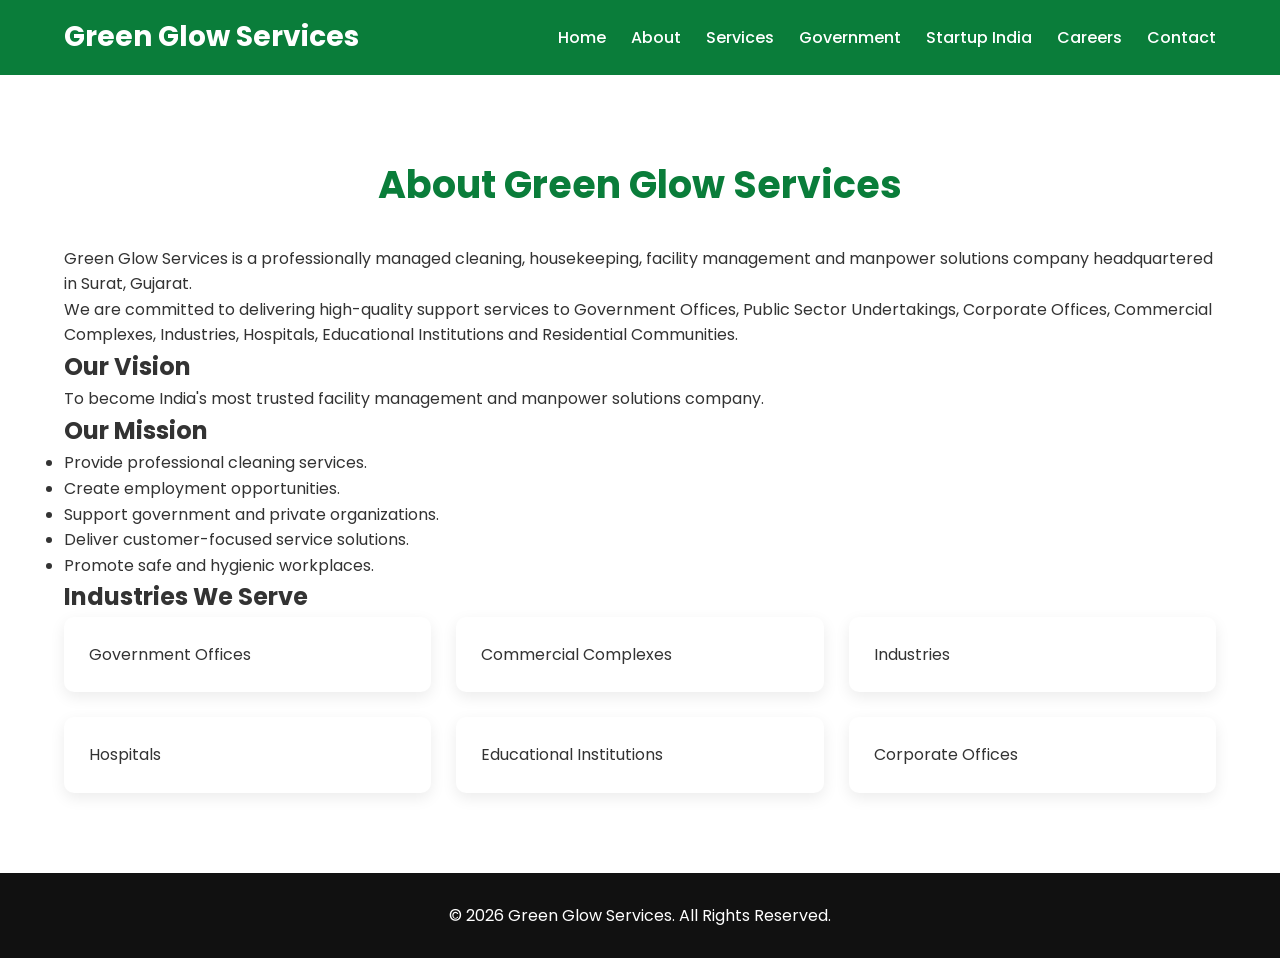
<file: about.html>
<!DOCTYPE html>
<html lang="en">
<head>
<meta charset="UTF-8">
<meta name="viewport" content="width=device-width, initial-scale=1.0">
<title>About Us | Green Glow Services</title>

<link rel="stylesheet" href="assets/css/style.css">

<link rel="preconnect" href="https://fonts.googleapis.com">
<link href="https://fonts.googleapis.com/css2?family=Poppins:wght@300;400;500;600;700&display=swap" rel="stylesheet">
</head>

<body>

<header>
<div class="container nav">

<div class="logo">
Green Glow Services
</div>

<nav>
<ul>
<li><a href="index.html">Home</a></li>
<li><a href="about.html">About</a></li>
<li><a href="services.html">Services</a></li>
<li><a href="government.html">Government</a></li>
<li><a href="startup-india.html">Startup India</a></li>
<li><a href="careers.html">Careers</a></li>
<li><a href="contact.html">Contact</a></li>
</ul>
</nav>

</div>
</header>

<section class="section">

<div class="container">

<h1 class="title">About Green Glow Services</h1>

<p>
Green Glow Services is a professionally managed cleaning, housekeeping,
facility management and manpower solutions company headquartered in Surat, Gujarat.
</p>

<p>
We are committed to delivering high-quality support services to Government Offices,
Public Sector Undertakings, Corporate Offices, Commercial Complexes,
Industries, Hospitals, Educational Institutions and Residential Communities.
</p>

<h2>Our Vision</h2>

<p>
To become India's most trusted facility management and manpower solutions company.
</p>

<h2>Our Mission</h2>

<ul>
<li>Provide professional cleaning services.</li>
<li>Create employment opportunities.</li>
<li>Support government and private organizations.</li>
<li>Deliver customer-focused service solutions.</li>
<li>Promote safe and hygienic workplaces.</li>
</ul>

<h2>Industries We Serve</h2>

<div class="grid">

<div class="card">Government Offices</div>
<div class="card">Commercial Complexes</div>
<div class="card">Industries</div>
<div class="card">Hospitals</div>
<div class="card">Educational Institutions</div>
<div class="card">Corporate Offices</div>

</div>

</div>

</section>

<footer>
<div class="container">
<p>© 2026 Green Glow Services. All Rights Reserved.</p>
</div>
</footer>

</body>
</html>
</file>
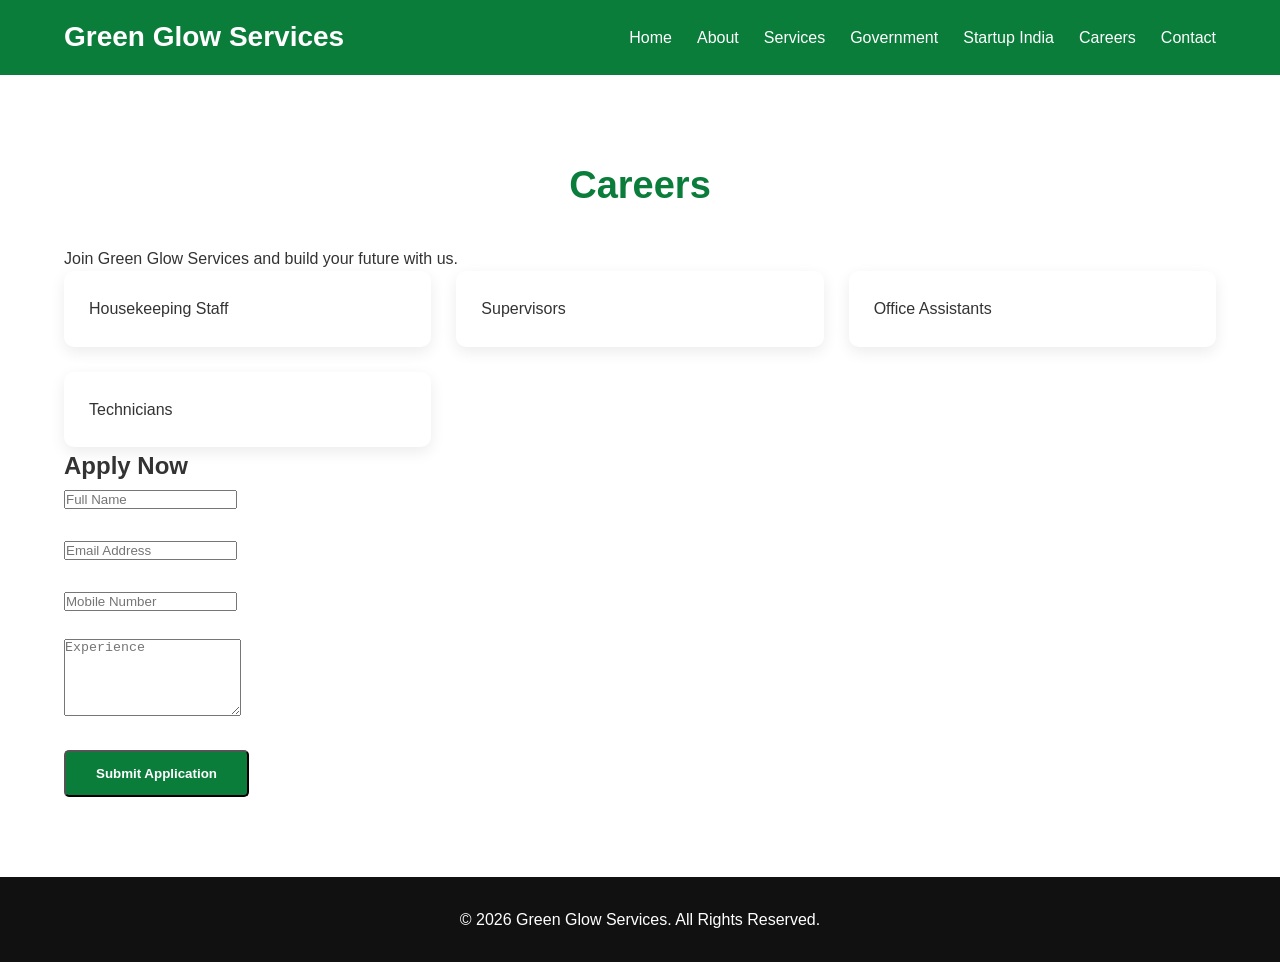
<file: careers.html>
<!DOCTYPE html>
<html lang="en">
<head>
<meta charset="UTF-8">
<meta name="viewport" content="width=device-width, initial-scale=1.0">
<title>Careers | Green Glow Services</title>
<link rel="stylesheet" href="assets/css/style.css">
</head>

<body>

<header>
<div class="container nav">

<div class="logo">Green Glow Services</div>

<nav>
<ul>
<li><a href="index.html">Home</a></li>
<li><a href="about.html">About</a></li>
<li><a href="services.html">Services</a></li>
<li><a href="government.html">Government</a></li>
<li><a href="startup-india.html">Startup India</a></li>
<li><a href="careers.html">Careers</a></li>
<li><a href="contact.html">Contact</a></li>
</ul>
</nav>

</div>
</header>

<section class="section">

<div class="container">

<h1 class="title">Careers</h1>

<p>
Join Green Glow Services and build your future with us.
</p>

<div class="grid">

<div class="card">Housekeeping Staff</div>
<div class="card">Supervisors</div>
<div class="card">Office Assistants</div>
<div class="card">Technicians</div>

</div>

<h2>Apply Now</h2>

<form>

<input type="text" placeholder="Full Name">

<br><br>

<input type="email" placeholder="Email Address">

<br><br>

<input type="tel" placeholder="Mobile Number">

<br><br>

<textarea rows="5" placeholder="Experience"></textarea>

<br><br>

<button class="btn">
Submit Application
</button>

</form>

</div>

</section>

<footer>
<div class="container">
<p>© 2026 Green Glow Services. All Rights Reserved.</p>
</div>
</footer>

</body>
</html>
</file>
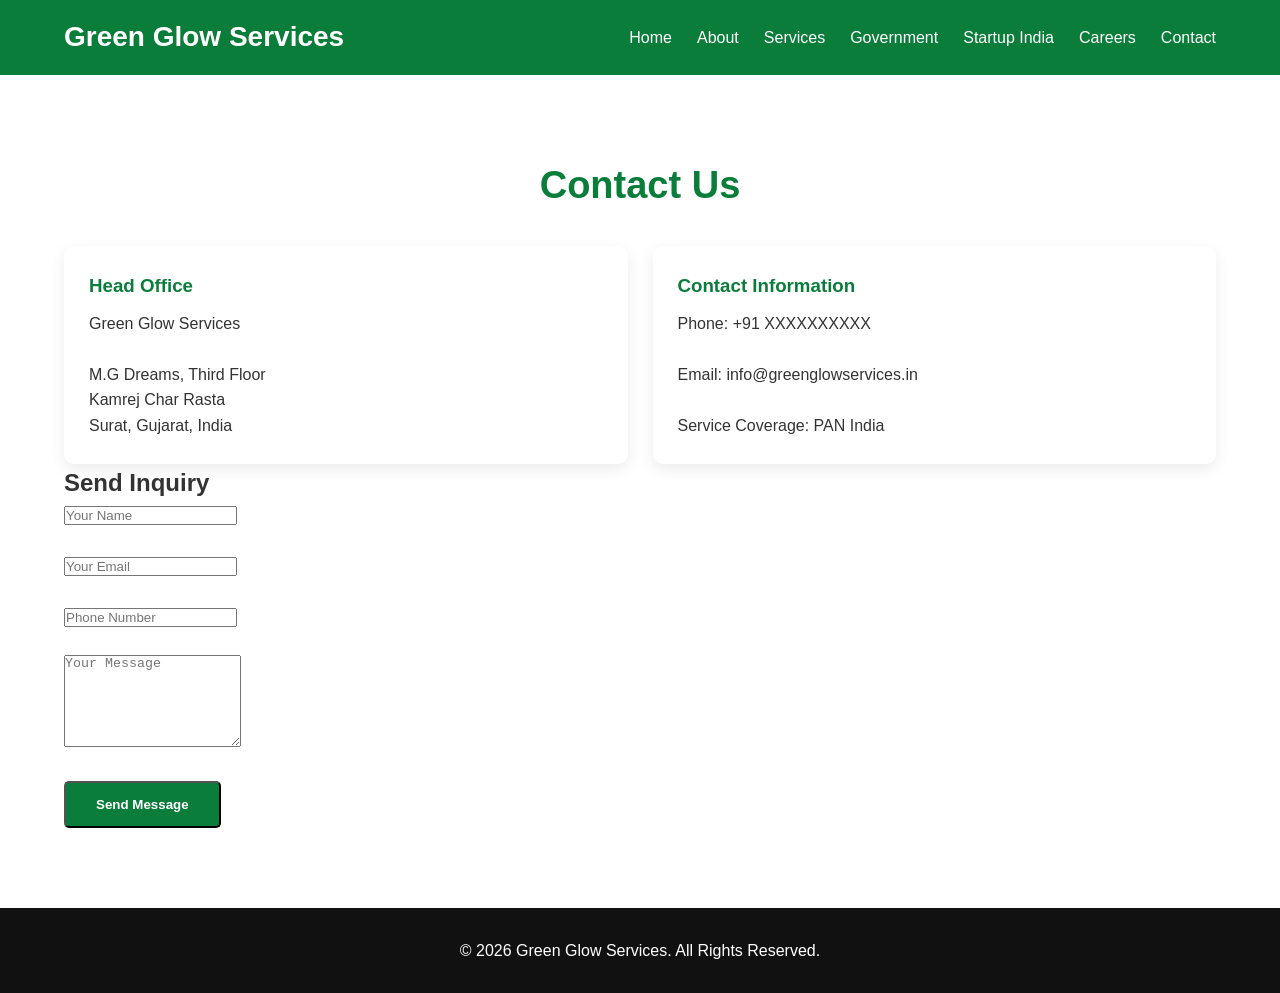
<file: contact.html>
<!DOCTYPE html>
<html lang="en">
<head>
<meta charset="UTF-8">
<meta name="viewport" content="width=device-width, initial-scale=1.0">
<title>Contact Us | Green Glow Services</title>
<link rel="stylesheet" href="assets/css/style.css">
</head>

<body>

<header>
<div class="container nav">

<div class="logo">Green Glow Services</div>

<nav>
<ul>
<li><a href="index.html">Home</a></li>
<li><a href="about.html">About</a></li>
<li><a href="services.html">Services</a></li>
<li><a href="government.html">Government</a></li>
<li><a href="startup-india.html">Startup India</a></li>
<li><a href="careers.html">Careers</a></li>
<li><a href="contact.html">Contact</a></li>
</ul>
</nav>

</div>
</header>

<section class="section">

<div class="container">

<h1 class="title">Contact Us</h1>

<div class="grid">

<div class="card">

<h3>Head Office</h3>

<p>
Green Glow Services<br><br>

M.G Dreams, Third Floor<br>
Kamrej Char Rasta<br>
Surat, Gujarat, India
</p>

</div>

<div class="card">

<h3>Contact Information</h3>

<p>
Phone: +91 XXXXXXXXXX<br><br>

Email: info@greenglowservices.in<br><br>

Service Coverage: PAN India
</p>

</div>

</div>

<h2>Send Inquiry</h2>

<form>

<input type="text" placeholder="Your Name">

<br><br>

<input type="email" placeholder="Your Email">

<br><br>

<input type="tel" placeholder="Phone Number">

<br><br>

<textarea rows="6" placeholder="Your Message"></textarea>

<br><br>

<button class="btn">
Send Message
</button>

</form>

</div>

</section>

<footer>
<div class="container">
<p>© 2026 Green Glow Services. All Rights Reserved.</p>
</div>
</footer>

</body>
</html>
</file>
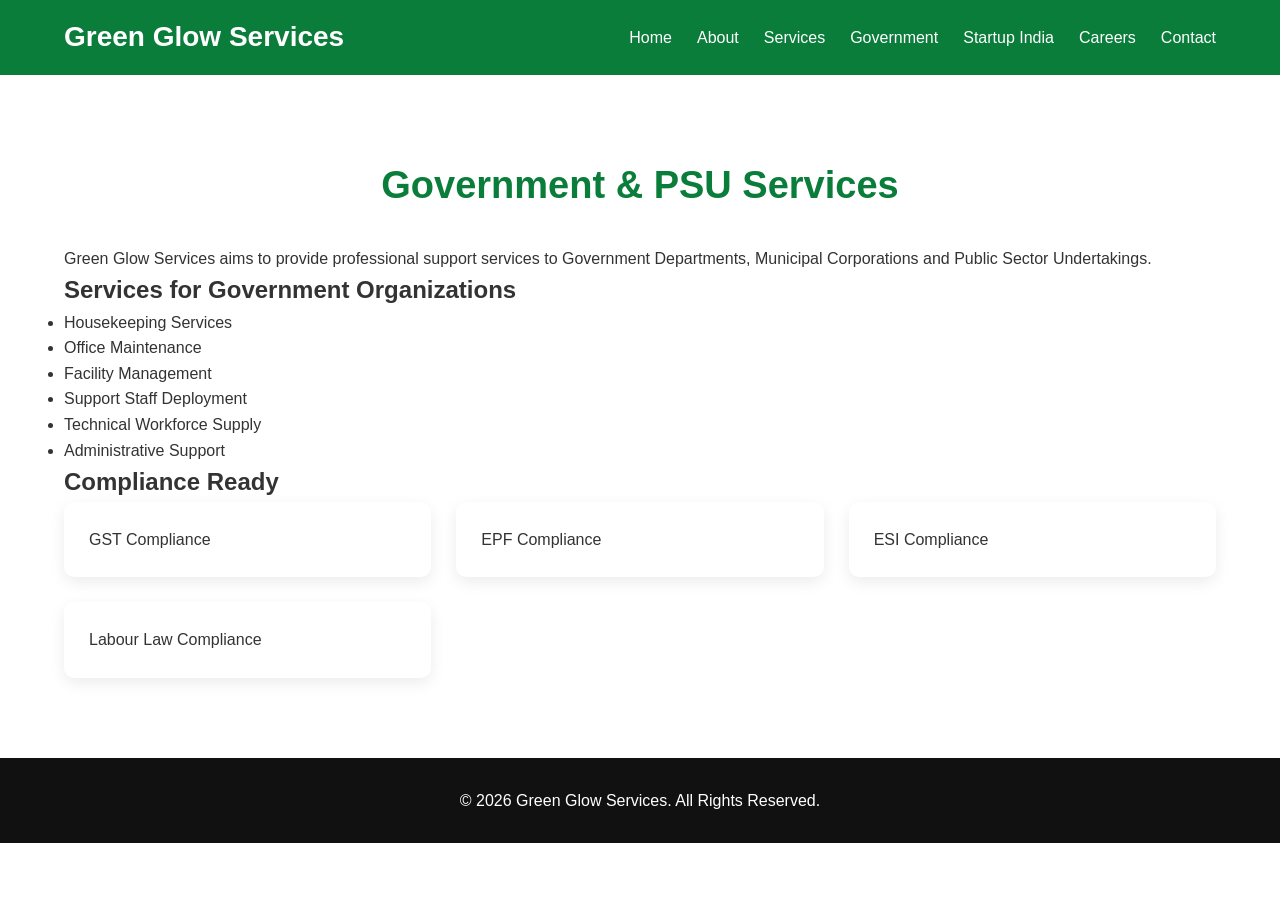
<file: government.html>
<!DOCTYPE html>
<html lang="en">
<head>
<meta charset="UTF-8">
<meta name="viewport" content="width=device-width, initial-scale=1.0">
<title>Government Services | Green Glow Services</title>
<link rel="stylesheet" href="assets/css/style.css">
</head>

<body>

<header>
<div class="container nav">

<div class="logo">Green Glow Services</div>

<nav>
<ul>
<li><a href="index.html">Home</a></li>
<li><a href="about.html">About</a></li>
<li><a href="services.html">Services</a></li>
<li><a href="government.html">Government</a></li>
<li><a href="startup-india.html">Startup India</a></li>
<li><a href="careers.html">Careers</a></li>
<li><a href="contact.html">Contact</a></li>
</ul>
</nav>

</div>
</header>

<section class="section">

<div class="container">

<h1 class="title">Government & PSU Services</h1>

<p>
Green Glow Services aims to provide professional support services
to Government Departments, Municipal Corporations and Public Sector Undertakings.
</p>

<h2>Services for Government Organizations</h2>

<ul>
<li>Housekeeping Services</li>
<li>Office Maintenance</li>
<li>Facility Management</li>
<li>Support Staff Deployment</li>
<li>Technical Workforce Supply</li>
<li>Administrative Support</li>
</ul>

<h2>Compliance Ready</h2>

<div class="grid">

<div class="card">GST Compliance</div>
<div class="card">EPF Compliance</div>
<div class="card">ESI Compliance</div>
<div class="card">Labour Law Compliance</div>

</div>

</div>

</section>

<footer>
<div class="container">
<p>© 2026 Green Glow Services. All Rights Reserved.</p>
</div>
</footer>

</body>
</html>
</file>
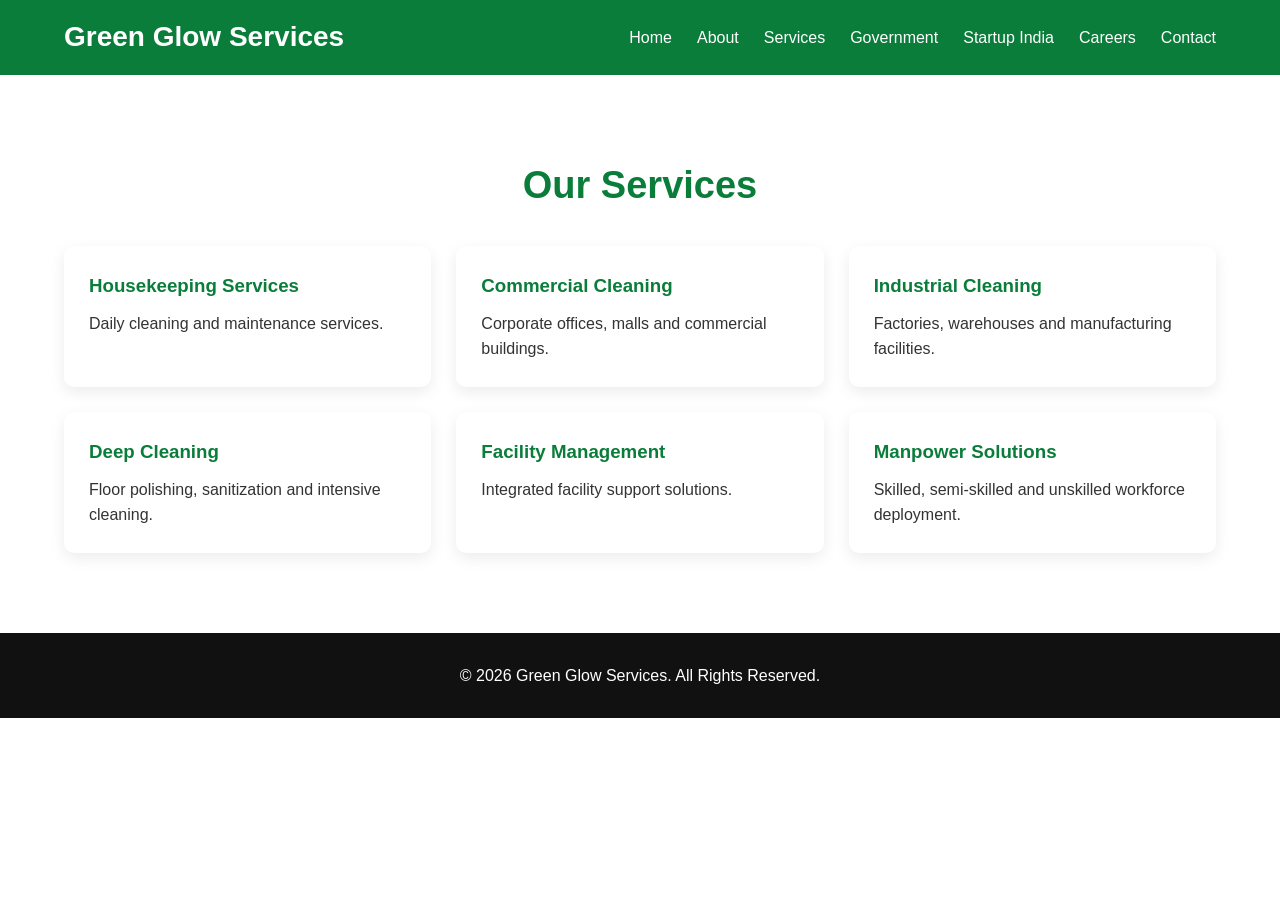
<file: services.html>
<!DOCTYPE html>
<html lang="en">
<head>
<meta charset="UTF-8">
<meta name="viewport" content="width=device-width, initial-scale=1.0">
<title>Services | Green Glow Services</title>
<link rel="stylesheet" href="assets/css/style.css">
</head>

<body>

<header>
<div class="container nav">

<div class="logo">Green Glow Services</div>

<nav>
<ul>
<li><a href="index.html">Home</a></li>
<li><a href="about.html">About</a></li>
<li><a href="services.html">Services</a></li>
<li><a href="government.html">Government</a></li>
<li><a href="startup-india.html">Startup India</a></li>
<li><a href="careers.html">Careers</a></li>
<li><a href="contact.html">Contact</a></li>
</ul>
</nav>

</div>
</header>

<section class="section">

<div class="container">

<h1 class="title">Our Services</h1>

<div class="grid">

<div class="card">
<h3>Housekeeping Services</h3>
<p>Daily cleaning and maintenance services.</p>
</div>

<div class="card">
<h3>Commercial Cleaning</h3>
<p>Corporate offices, malls and commercial buildings.</p>
</div>

<div class="card">
<h3>Industrial Cleaning</h3>
<p>Factories, warehouses and manufacturing facilities.</p>
</div>

<div class="card">
<h3>Deep Cleaning</h3>
<p>Floor polishing, sanitization and intensive cleaning.</p>
</div>

<div class="card">
<h3>Facility Management</h3>
<p>Integrated facility support solutions.</p>
</div>

<div class="card">
<h3>Manpower Solutions</h3>
<p>Skilled, semi-skilled and unskilled workforce deployment.</p>
</div>

</div>

</div>

</section>

<footer>
<div class="container">
<p>© 2026 Green Glow Services. All Rights Reserved.</p>
</div>
</footer>

</body>
</html>
</file>
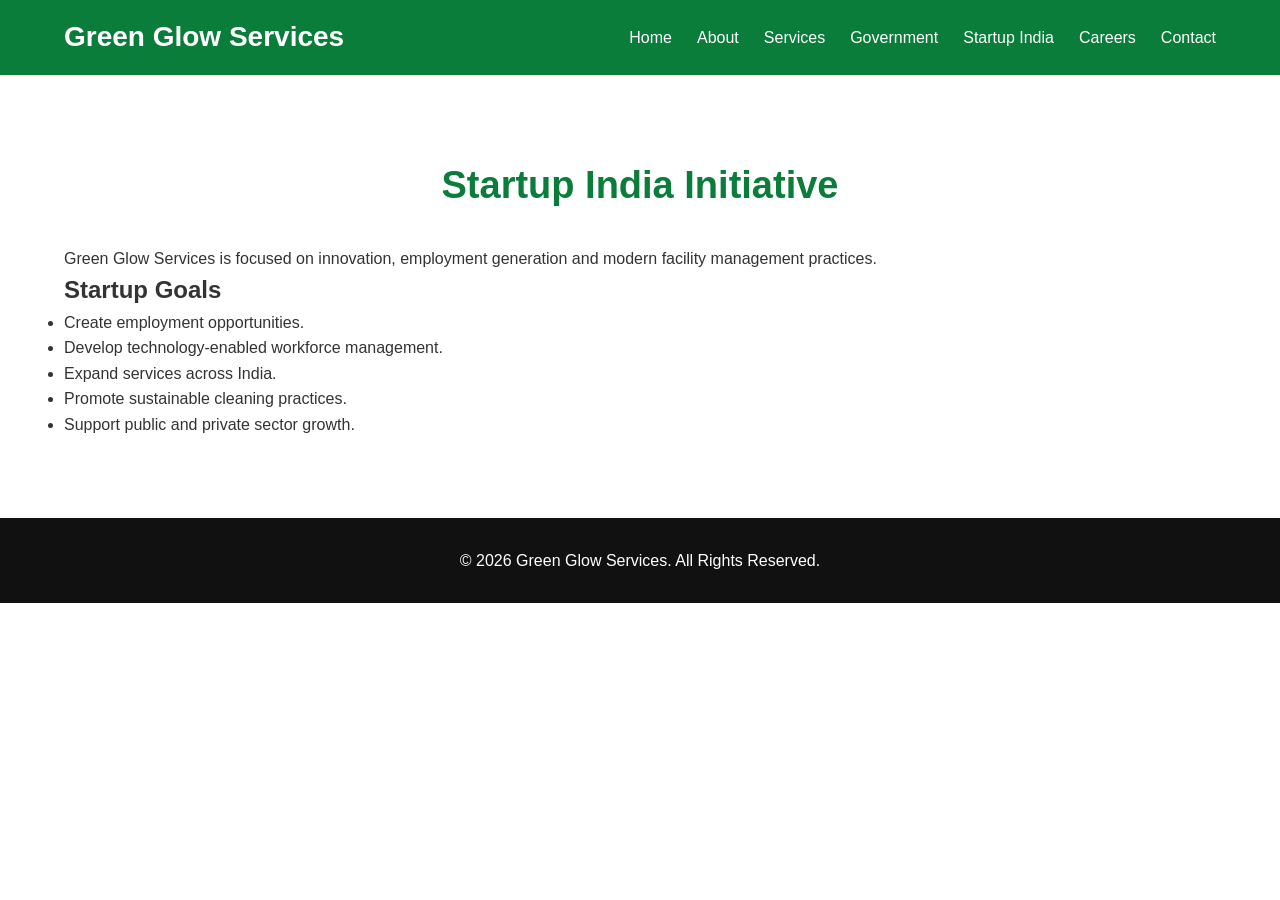
<file: startup-india.html>
<!DOCTYPE html>
<html lang="en">
<head>
<meta charset="UTF-8">
<meta name="viewport" content="width=device-width, initial-scale=1.0">
<title>Startup India | Green Glow Services</title>
<link rel="stylesheet" href="assets/css/style.css">
</head>

<body>

<header>
<div class="container nav">

<div class="logo">Green Glow Services</div>

<nav>
<ul>
<li><a href="index.html">Home</a></li>
<li><a href="about.html">About</a></li>
<li><a href="services.html">Services</a></li>
<li><a href="government.html">Government</a></li>
<li><a href="startup-india.html">Startup India</a></li>
<li><a href="careers.html">Careers</a></li>
<li><a href="contact.html">Contact</a></li>
</ul>
</nav>

</div>
</header>

<section class="section">

<div class="container">

<h1 class="title">Startup India Initiative</h1>

<p>
Green Glow Services is focused on innovation,
employment generation and modern facility management practices.
</p>

<h2>Startup Goals</h2>

<ul>
<li>Create employment opportunities.</li>
<li>Develop technology-enabled workforce management.</li>
<li>Expand services across India.</li>
<li>Promote sustainable cleaning practices.</li>
<li>Support public and private sector growth.</li>
</ul>

</div>

</section>

<footer>
<div class="container">
<p>© 2026 Green Glow Services. All Rights Reserved.</p>
</div>
</footer>

</body>
</html>
</file>
<file: assets/css/style.css>
*{
margin:0;
padding:0;
box-sizing:border-box;
}

body{
font-family:'Poppins',sans-serif;
line-height:1.6;
color:#333;
}

.container{
width:90%;
max-width:1200px;
margin:auto;
}

header{
background:#0a7d3a;
position:sticky;
top:0;
z-index:1000;
}

.nav{
display:flex;
justify-content:space-between;
align-items:center;
padding:15px 0;
}

.logo{
font-size:28px;
font-weight:700;
color:white;
}

nav ul{
display:flex;
list-style:none;
gap:25px;
}

nav a{
text-decoration:none;
color:white;
font-weight:500;
}

nav a:hover{
color:#d8ffd8;
}

.hero{
height:90vh;
background:
linear-gradient(rgba(0,0,0,.6),
rgba(0,0,0,.6)),
url('../images/hero.jpg');
background-size:cover;
background-position:center;
display:flex;
justify-content:center;
align-items:center;
text-align:center;
color:white;
}

.hero h1{
font-size:55px;
margin-bottom:20px;
}

.hero p{
font-size:22px;
margin-bottom:25px;
}

.btn{
display:inline-block;
padding:14px 30px;
background:#0a7d3a;
color:white;
text-decoration:none;
border-radius:5px;
font-weight:600;
}

.btn:hover{
background:#07642e;
}

.section{
padding:80px 0;
}

.title{
text-align:center;
font-size:38px;
margin-bottom:30px;
color:#0a7d3a;
}

.center{
text-align:center;
max-width:900px;
margin:auto;
}

.services{
padding:80px 0;
background:#f7f7f7;
}

.grid{
display:grid;
grid-template-columns:
repeat(auto-fit,minmax(280px,1fr));
gap:25px;
}

.card{
background:white;
padding:25px;
border-radius:10px;
box-shadow:0 5px 15px rgba(0,0,0,.08);
}

.card h3{
color:#0a7d3a;
margin-bottom:10px;
}

.bg-light{
background:#eef8ef;
}

.features{
max-width:700px;
margin:auto;
font-size:18px;
}

.features li{
margin-bottom:12px;
}

.cta{
background:#0a7d3a;
color:white;
text-align:center;
padding:80px 0;
}

.btn-white{
display:inline-block;
margin-top:20px;
padding:14px 30px;
background:white;
color:#0a7d3a;
text-decoration:none;
font-weight:600;
border-radius:5px;
}

footer{
background:#111;
color:white;
text-align:center;
padding:30px 0;
}

@media(max-width:768px){

.nav{
flex-direction:column;
}

nav ul{
flex-wrap:wrap;
justify-content:center;
}

.hero h1{
font-size:36px;
}

.hero p{
font-size:18px;
}

.title{
font-size:28px;
}

}
</file>
